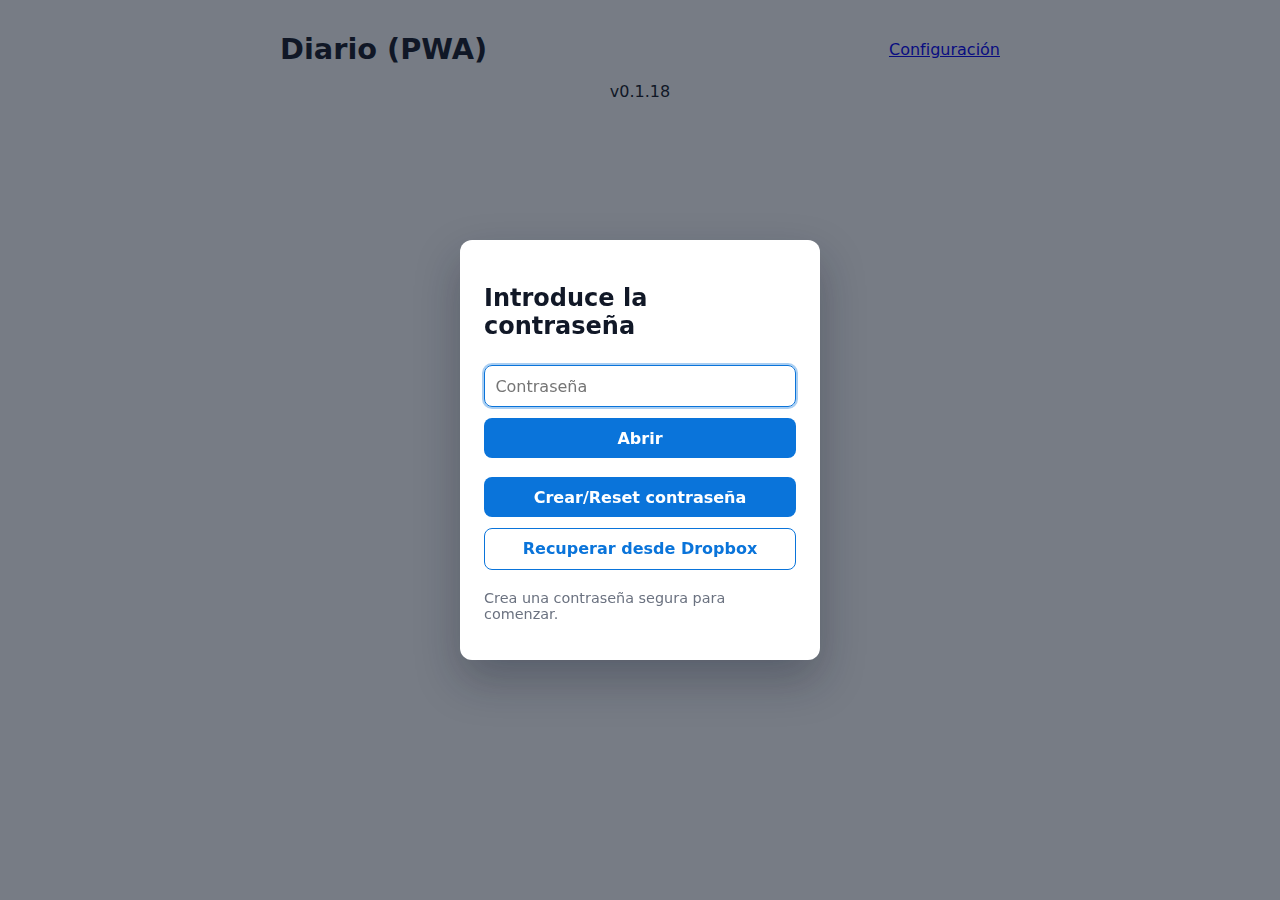
<file: index.html>
<!doctype html>
<html lang="es">
<head>
  <meta charset="utf-8" />
  <meta name="viewport" content="width=device-width,initial-scale=1" />
  <title>Diario PWA</title>
  <link rel="manifest" href="manifest.json">
  <link rel="stylesheet" href="styles.css">
  <link rel="icon" type="image/png" sizes="192x192" href="icons/icon-192.png">
  <link rel="apple-touch-icon" href="icons/icon-192.png">
  <meta name="theme-color" content="#0a74da" />
</head>
<body>
  <header class="topbar">
    <h1>Diario (PWA)</h1>
    <a class="btn" href="config.html">Configuración</a>
  </header>

  <main>
    <section id="lock-section" class="modal">
      <div class="modal-inner">
        <h2 id="lock-title">Introduce la contraseña</h2>
        <input id="password" type="password" placeholder="Contraseña" autocomplete="current-password" />
        <div class="row">
          <button id="unlockBtn" type="button">Abrir</button>
          <button id="setBtn" type="button">Crear/Reset contraseña</button>
        </div>
        <button id="recoverDropboxBtn" type="button" class="secondary">Recuperar desde Dropbox</button>
        <button id="biometricUnlockBtn" type="button" class="secondary hidden">Usar huella</button>
        <p id="lock-msg" class="muted"></p>
      </div>
    </section>

    <section id="app" class="hidden">
      <form id="entryForm" autocomplete="off">
        <input id="title" placeholder="Título" required />
        <textarea id="content" placeholder="Escribe tu entrada..." rows="6"></textarea>
        <label class="filebtn">Adjuntar foto
          <input id="photo" type="file" accept="image/*" />
        </label>
        <div class="row">
          <button type="submit">Guardar</button>
          <button type="button" id="cancelEditBtn" class="secondary hidden">Cancelar edición</button>
        </div>
      </form>

      <p id="app-msg" class="muted"></p>

      <section id="entries"></section>
    </section>
  </main>

  <section id="backup-modal" class="modal hidden" aria-hidden="true">
    <div class="modal-inner">
      <h2>Elige un backup</h2>
      <p class="muted">Esta acción reemplaza el diario local por la versión seleccionada.</p>
      <ul id="backup-list" class="backup-list"></ul>
      <div class="row">
        <button type="button" id="backupConfirmBtn">Importar seleccionado</button>
        <button type="button" id="backupCancelBtn" class="secondary">Cancelar</button>
      </div>
    </div>
  </section>

  <section id="diff-modal" class="modal hidden" aria-hidden="true">
    <div class="modal-inner">
      <h2>Comparar backup</h2>
      <p id="diff-summary" class="muted"></p>
      <div id="diff-identical" class="muted"></div>
      <div class="diff-groups">
        <article>
          <h3>Nuevas entradas</h3>
          <ul id="diff-new" class="diff-list"></ul>
        </article>
        <article>
          <h3>Conflictos</h3>
          <ul id="diff-conflicts" class="diff-list"></ul>
        </article>
      </div>
      <div class="row">
        <button type="button" id="diffMergeBtn">Fusionar</button>
        <button type="button" id="diffReplaceBtn">Reemplazar</button>
        <button type="button" id="diffCancelBtn" class="secondary">Cancelar</button>
      </div>
    </div>
  </section>

  <section id="password-modal" class="modal hidden" aria-hidden="true">
    <div class="modal-inner">
      <h2>Introduce la contraseña</h2>
      <p id="passwordPromptMsg" class="muted"></p>
      <input id="passwordPromptInput" type="password" placeholder="Contraseña" autocomplete="current-password" />
      <div class="row">
        <button type="button" id="passwordPromptConfirm">Aceptar</button>
        <button type="button" id="passwordPromptCancel" class="secondary">Cancelar</button>
      </div>
    </div>
  </section>

  <script src="crypto.js"></script>
  <script src="db.js"></script>
  <script src="dropbox.js"></script>
  <script src="biometric.js"></script>
  <script src="app.js"></script>
  <script>
    if ('serviceWorker' in navigator) {
      navigator.serviceWorker.register('sw.js').catch(console.error);
    }
  </script>
  v0.1.18
</body>
</html>
</file>
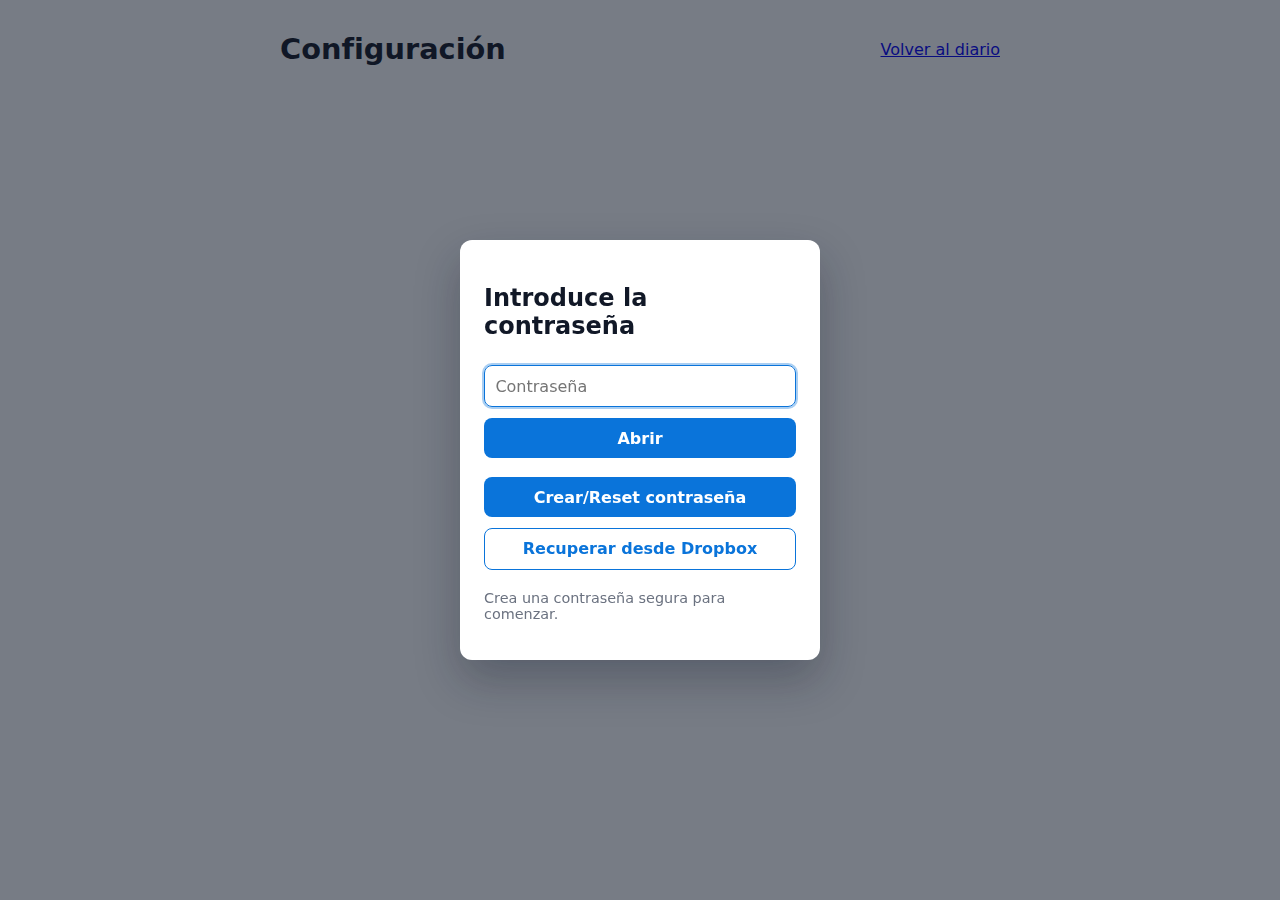
<file: config.html>
<!doctype html>
<html lang="es">
<head>
  <meta charset="utf-8" />
  <meta name="viewport" content="width=device-width,initial-scale=1" />
  <title>Diario · Configuración</title>
  <link rel="manifest" href="manifest.json">
  <link rel="stylesheet" href="styles.css">
  <link rel="icon" type="image/png" sizes="192x192" href="icons/icon-192.png">
  <link rel="apple-touch-icon" href="icons/icon-192.png">
  <meta name="theme-color" content="#0a74da" />
</head>
<body data-page="settings">
  <header class="topbar">
    <h1>Configuración</h1>
    <a class="btn" href="index.html">Volver al diario</a>
  </header>

  <main>
    <section id="lock-section" class="modal">
      <div class="modal-inner">
        <h2 id="lock-title">Introduce la contraseña</h2>
        <input id="password" type="password" placeholder="Contraseña" autocomplete="current-password" />
        <div class="row">
          <button id="unlockBtn" type="button">Abrir</button>
          <button id="setBtn" type="button">Crear/Reset contraseña</button>
        </div>
        <button id="recoverDropboxBtn" type="button" class="secondary">Recuperar desde Dropbox</button>
        <p id="lock-msg" class="muted"></p>
      </div>
    </section>

    <section id="app" class="hidden">
      <section id="cloud-sync" class="card">
        <h2>Dropbox</h2>
        <p class="muted">Conecta tu cuenta para subir e importar backups cifrados.</p>
        <label class="text-label">App Key de Dropbox
          <input id="dropboxAppKey" placeholder="p.ej. abcd1234" autocomplete="off" />
        </label>
        <p id="dropbox-status" class="muted"></p>
        <div class="row">
          <button type="button" id="dropboxConnectBtn">Conectar con Dropbox</button>
          <button type="button" id="dropboxImportBtn">Importar backup</button>
          <button type="button" id="dropboxDisconnectBtn" class="secondary">Desconectar</button>
        </div>
        <small class="muted">Registra este dominio como redirect URI en la consola de Dropbox (OAuth 2 PKCE).</small>
      </section>

      <p id="app-msg" class="muted"></p>
    </section>
  </main>

  <section id="backup-modal" class="modal hidden" aria-hidden="true">
    <div class="modal-inner">
      <h2>Elige un backup</h2>
      <p class="muted">Esta acción reemplaza el diario local por la versión seleccionada.</p>
      <ul id="backup-list" class="backup-list"></ul>
      <div class="row">
        <button type="button" id="backupConfirmBtn">Importar seleccionado</button>
        <button type="button" id="backupCancelBtn" class="secondary">Cancelar</button>
      </div>
    </div>
  </section>

  <section id="diff-modal" class="modal hidden" aria-hidden="true">
    <div class="modal-inner">
      <h2>Comparar backup</h2>
      <p id="diff-summary" class="muted"></p>
      <div id="diff-identical" class="muted"></div>
      <div class="diff-groups">
        <article>
          <h3>Nuevas entradas</h3>
          <ul id="diff-new" class="diff-list"></ul>
        </article>
        <article>
          <h3>Conflictos</h3>
          <ul id="diff-conflicts" class="diff-list"></ul>
        </article>
      </div>
      <div class="row">
        <button type="button" id="diffMergeBtn">Fusionar</button>
        <button type="button" id="diffReplaceBtn">Reemplazar</button>
        <button type="button" id="diffCancelBtn" class="secondary">Cancelar</button>
      </div>
    </div>
  </section>

  <script src="crypto.js"></script>
  <script src="db.js"></script>
  <script src="dropbox.js"></script>
  <script src="app.js"></script>
  <script>
    if ('serviceWorker' in navigator) {
      navigator.serviceWorker.register('sw.js').catch(console.error);
    }
  </script>
</body>
</html>
</file>
<file: styles.css>
:root {
  --accent: #0a74da;
  --accent-dark: #085db0;
  --bg: #f4f6f8;
  --muted: #6b7280;
  --border: #d1d5db;
  --error: #b91c1c;
  --success: #047857;
}

* {
  box-sizing: border-box;
  font-family: "Segoe UI", system-ui, -apple-system, BlinkMacSystemFont, sans-serif;
}

body {
  margin: 0;
  background: var(--bg);
  color: #111827;
  padding: 2rem 1rem 4rem;
  display: flex;
  flex-direction: column;
  align-items: center;
}

header {
  width: min(720px, 100%);
  display: flex;
  align-items: center;
  justify-content: space-between;
  margin-bottom: 1rem;
}

header h1 {
  margin: 0;
  font-size: 1.8rem;
}

main {
  width: min(720px, 100%);
  position: relative;
}

.hidden {
  display: none !important;
}

.muted {
  color: var(--muted);
  font-size: 0.9rem;
}

.modal {
  position: fixed;
  inset: 0;
  display: flex;
  align-items: center;
  justify-content: center;
  background: rgba(17, 24, 39, 0.55);
  padding: 1rem;
  z-index: 10;
}

.modal-inner {
  background: #fff;
  padding: 1.5rem;
  border-radius: 12px;
  box-shadow: 0 20px 45px rgba(15, 23, 42, 0.3);
  width: min(360px, 100%);
}

.row {
  display: flex;
  gap: 0.5rem;
  flex-wrap: wrap;
}

input,
textarea,
button {
  width: 100%;
  padding: 0.65rem;
  margin: 0.35rem 0;
  border-radius: 8px;
  border: 1px solid var(--border);
  background: #fff;
  font-size: 1rem;
}

input:focus,
textarea:focus {
  outline: 2px solid rgba(10, 116, 218, 0.35);
  border-color: var(--accent);
}

textarea {
  resize: vertical;
  min-height: 140px;
}

button {
  cursor: pointer;
  transition: background 0.2s ease, transform 0.15s ease;
  border: none;
  background: var(--accent);
  color: #fff;
  font-weight: 600;
}

button:hover {
  background: var(--accent-dark);
}

button:disabled {
  cursor: not-allowed;
  opacity: 0.6;
  transform: none;
}

button.secondary {
  background: transparent;
  color: var(--accent);
  border: 1px solid var(--accent);
}

button.secondary:hover {
  background: rgba(10, 116, 218, 0.08);
}

button.secondary:disabled {
  color: var(--muted);
  border-color: var(--border);
  background: transparent;
}

.filebtn {
  display: inline-flex;
  align-items: center;
  gap: 0.5rem;
  margin: 0.35rem 0 0.75rem;
  color: var(--accent);
  font-weight: 600;
  cursor: pointer;
}

.filebtn input {
  display: none;
}

#app-msg {
  min-height: 1.2rem;
  margin-top: 0.5rem;
  margin-bottom: 1.5rem;
}

#app-msg[data-tone="success"] {
  color: var(--success);
}

#app-msg[data-tone="error"] {
  color: var(--error);
}

.card {
  background: #fff;
  border: 1px solid var(--border);
  border-radius: 12px;
  padding: 1.25rem;
  box-shadow: 0 10px 25px rgba(15, 23, 42, 0.08);
  display: flex;
  flex-direction: column;
  gap: 0.75rem;
  margin-bottom: 1.5rem;
}

#cloud-sync h2 {
  margin: 0;
}

.text-label {
  display: flex;
  flex-direction: column;
  gap: 0.4rem;
  font-weight: 600;
  color: #1f2937;
}

.text-label input {
  margin: 0;
}

small {
  font-size: 0.8rem;
}

#entries {
  display: flex;
  flex-direction: column;
  gap: 1rem;
}

.empty {
  text-align: center;
  color: var(--muted);
  margin: 2rem 0;
}

.entry {
  background: #fff;
  border: 1px solid var(--border);
  border-radius: 12px;
  padding: 1rem;
  box-shadow: 0 10px 25px rgba(15, 23, 42, 0.08);
  display: flex;
  flex-direction: column;
  gap: 0.75rem;
}

.entry-header {
  display: flex;
  justify-content: space-between;
  gap: 1rem;
  align-items: baseline;
}

.entry-header h3 {
  margin: 0;
  font-size: 1.2rem;
}

.entry-header time {
  color: var(--muted);
  font-size: 0.9rem;
  white-space: nowrap;
}

.entry-body {
  display: flex;
  flex-direction: column;
  gap: 0.75rem;
  color: #1f2937;
  line-height: 1.5;
}

.entry-body img {
  border-radius: 10px;
  max-width: 100%;
  height: auto;
  box-shadow: 0 8px 20px rgba(15, 23, 42, 0.15);
}

.entry-actions {
  display: flex;
  gap: 0.5rem;
  justify-content: flex-end;
}

.entry-actions button {
  width: auto;
  padding-inline: 1rem;
  background: #f87171;
}

.entry-actions button:hover {
  background: #dc2626;
}

.entry.error {
  border-color: rgba(185, 28, 28, 0.35);
  color: var(--error);
  background: rgba(254, 226, 226, 0.6);
}

@media (max-width: 480px) {
  body {
    padding: 1.5rem 1rem 3rem;
  }

  header h1 {
    font-size: 1.5rem;
  }

  .entry-header {
    flex-direction: column;
    align-items: flex-start;
  }
}
</file>
